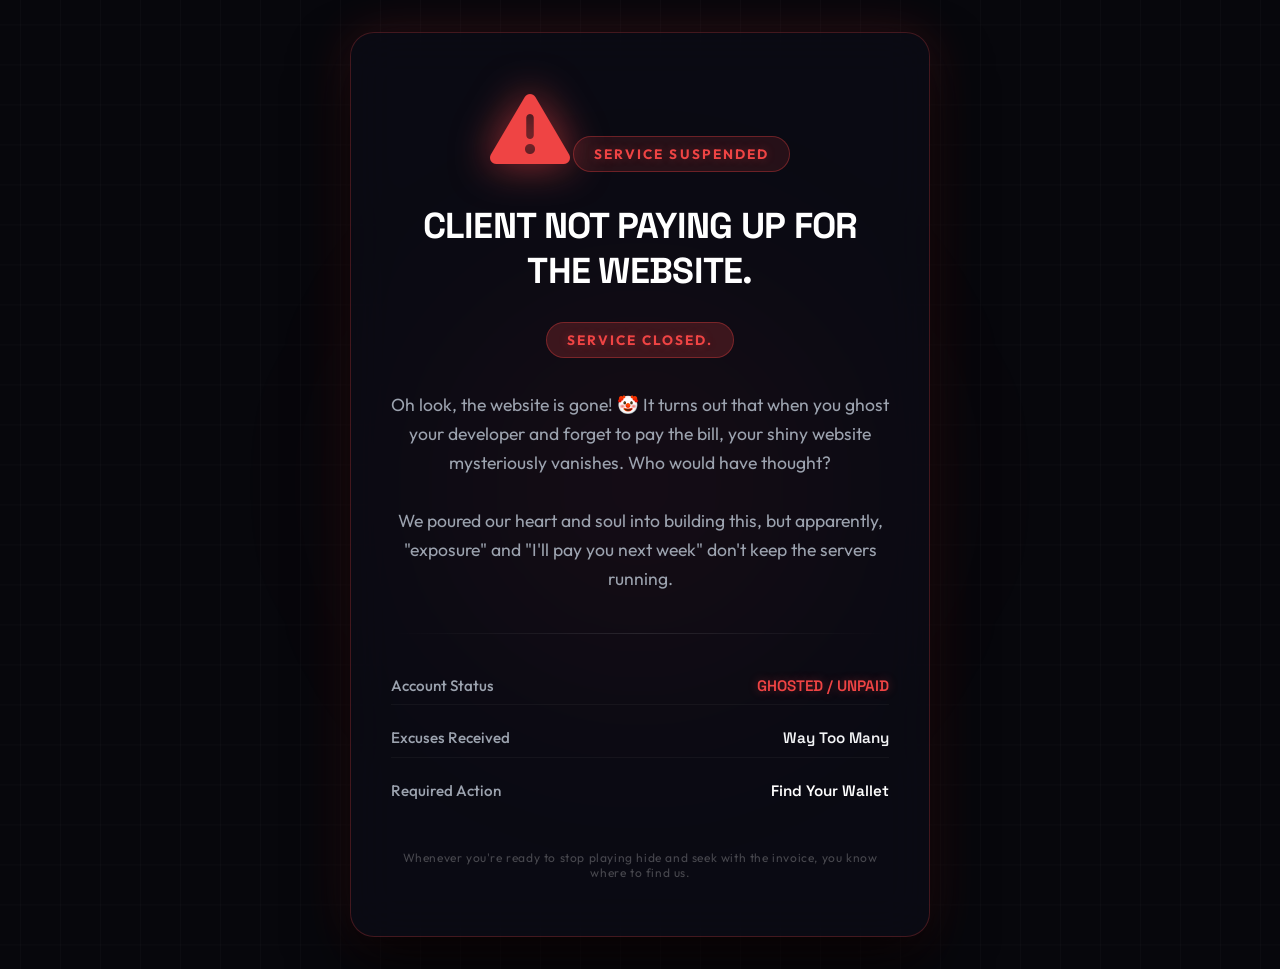
<file: index.html>
<!DOCTYPE html>
<html lang="en">

<head>
  <meta charset="UTF-8" />
  <meta name="viewport" content="width=device-width, initial-scale=1.0" />
  <title>CLIENT NOT PAYING UP FOR THE WEBSITE. SERVICE CLOSED.</title>
  <meta name="description" content="CLIENT NOT PAYING UP FOR THE WEBSITE. SERVICE CLOSED." />
  <meta name="keywords" content="CLIENT NOT PAYING, SERVICE CLOSED, SUSPENDED, UNPAID INVOICES" />
  <meta name="author" content="Billing Administration" />
  <meta name="robots" content="noindex, nofollow" />

  <!-- Open Graph / Social -->
  <meta property="og:type" content="website" />
  <meta property="og:title" content="CLIENT NOT PAYING UP FOR THE WEBSITE. SERVICE CLOSED." />
  <meta property="og:description" content="CLIENT NOT PAYING UP FOR THE WEBSITE. SERVICE CLOSED." />

  <link rel="preconnect" href="https://fonts.googleapis.com" />
  <link rel="preconnect" href="https://fonts.gstatic.com" crossorigin />
  <link rel="stylesheet" href="https://cdnjs.cloudflare.com/ajax/libs/font-awesome/6.5.1/css/all.min.css" />
  <link rel="stylesheet" href="style.css" />
</head>

<body>
  <!-- Background Glow & Grid -->
  <div class="glow-bg"></div>
  <div class="grid-overlay"></div>

  <!-- Content Container -->
  <div class="container">
    <div class="warning-icon-wrapper">
      <i class="fa-solid fa-triangle-exclamation warning-icon"></i>
    </div>

    <div class="status-badge">Service Suspended</div>

    <h1>CLIENT NOT PAYING UP FOR THE WEBSITE.</h1>
    <div class="status-badge" style="background: rgba(239, 68, 68, 0.2); margin-top: 0.5rem;">SERVICE CLOSED.</div>

    <p class="description">
      Oh look, the website is gone! 🤡 It turns out that when you ghost your developer and forget to pay the bill, your shiny website mysteriously vanishes. Who would have thought? 
      <br><br>
      We poured our heart and soul into building this, but apparently, "exposure" and "I'll pay you next week" don't keep the servers running.
    </p>

    <div class="divider"></div>

    <div class="info-section">
      <div class="info-row">
        <span class="info-label">Account Status</span>
        <span class="info-value unpaid">GHOSTED / UNPAID</span>
      </div>
      <div class="info-row">
        <span class="info-label">Excuses Received</span>
        <span class="info-value">Way Too Many</span>
      </div>
      <div class="info-row">
        <span class="info-label">Required Action</span>
        <span class="info-value" style="color: #fff;">Find Your Wallet</span>
      </div>
    </div>

    <div class="footer-note">
      Whenever you're ready to stop playing hide and seek with the invoice, you know where to find us.
    </div>
  </div>
</body>

</html>
</file>
<file: style.css>
@import url('https://fonts.googleapis.com/css2?family=Space+Grotesk:wght@400;500;700&family=Outfit:wght@400;600;800&display=swap');

:root {
  --bg-color: #07070c;
  --card-bg: rgba(13, 13, 23, 0.65);
  --border-color: rgba(239, 68, 68, 0.25);
  --text-primary: #f3f4f6;
  --text-secondary: #9ca3af;
  --accent-red: #ef4444;
  --accent-glow: rgba(239, 68, 68, 0.18);
}

* {
  box-sizing: border-box;
  margin: 0;
  padding: 0;
}

body {
  background-color: var(--bg-color);
  color: var(--text-primary);
  font-family: 'Outfit', sans-serif;
  min-height: 100vh;
  display: flex;
  align-items: center;
  justify-content: center;
  overflow-x: hidden;
  overflow-y: auto;
  padding: 2rem 1rem;
  position: relative;
}

/* Background glowing circles */
.glow-bg {
  position: absolute;
  top: 50%;
  left: 50%;
  transform: translate(-50%, -50%);
  width: 600px;
  height: 600px;
  background: radial-gradient(circle, var(--accent-glow) 0%, transparent 70%);
  filter: blur(80px);
  z-index: 1;
  pointer-events: none;
  animation: pulse 8s infinite alternate;
}

@keyframes pulse {
  0% {
    transform: translate(-50%, -50%) scale(0.9);
    opacity: 0.6;
  }
  100% {
    transform: translate(-50%, -50%) scale(1.1);
    opacity: 1;
  }
}

/* The Grid lines overlay */
.grid-overlay {
  position: absolute;
  inset: 0;
  background-image: 
    linear-gradient(rgba(255, 255, 255, 0.02) 1px, transparent 1px),
    linear-gradient(90deg, rgba(255, 255, 255, 0.02) 1px, transparent 1px);
  background-size: 40px 40px;
  background-position: center;
  z-index: 2;
  pointer-events: none;
}

/* Card container */
.container {
  position: relative;
  z-index: 10;
  width: 90%;
  max-width: 580px;
  padding: 3.5rem 2.5rem;
  background: var(--card-bg);
  backdrop-filter: blur(24px);
  -webkit-backdrop-filter: blur(24px);
  border: 1px solid var(--border-color);
  border-radius: 24px;
  text-align: center;
  box-shadow: 0 30px 60px rgba(0, 0, 0, 0.8), 0 0 50px var(--accent-glow);
  animation: slideIn 1s cubic-bezier(0.16, 1, 0.3, 1) forwards;
}

@keyframes slideIn {
  0% {
    opacity: 0;
    transform: translateY(30px);
  }
  100% {
    opacity: 1;
    transform: translateY(0);
  }
}

/* Warning Sign icon */
.warning-icon-wrapper {
  margin-bottom: 1.5rem;
  position: relative;
  display: inline-block;
}

.warning-icon {
  font-size: 5rem;
  color: var(--accent-red);
  filter: drop-shadow(0 0 20px rgba(239, 68, 68, 0.7));
  animation: shake 5s ease-in-out infinite;
}

@keyframes shake {
  0%, 90%, 100% { transform: rotate(0deg); }
  92% { transform: rotate(-8deg); }
  94% { transform: rotate(6deg); }
  96% { transform: rotate(-4deg); }
  98% { transform: rotate(2deg); }
}

/* Typography */
h1 {
  font-family: 'Space Grotesk', sans-serif;
  font-size: 2.25rem;
  font-weight: 700;
  line-height: 1.25;
  margin-bottom: 1.25rem;
  color: #fff;
  letter-spacing: -0.02em;
}

.status-badge {
  display: inline-block;
  padding: 0.5rem 1.25rem;
  background: rgba(239, 68, 68, 0.12);
  border: 1px solid rgba(239, 68, 68, 0.35);
  border-radius: 50px;
  color: var(--accent-red);
  font-weight: 700;
  font-size: 0.85rem;
  letter-spacing: 0.15em;
  text-transform: uppercase;
  margin-bottom: 2rem;
  text-shadow: 0 0 10px rgba(239, 68, 68, 0.3);
}

p.description {
  color: var(--text-secondary);
  font-size: 1.1rem;
  line-height: 1.65;
  margin-bottom: 2.5rem;
}

.divider {
  height: 1px;
  background: linear-gradient(90deg, transparent, rgba(255, 255, 255, 0.1), transparent);
  margin: 2rem 0;
}

/* Info block */
.info-section {
  display: flex;
  flex-direction: column;
  gap: 0.85rem;
  font-size: 0.95rem;
  color: var(--text-secondary);
}

.info-row {
  display: flex;
  justify-content: space-between;
  align-items: center;
  padding: 0.6rem 0;
  border-bottom: 1px solid rgba(255, 255, 255, 0.04);
}

.info-row:last-child {
  border-bottom: none;
}

.info-label {
  font-weight: 500;
}

.info-value {
  color: var(--text-primary);
  font-weight: 600;
  font-family: 'Space Grotesk', sans-serif;
}

.info-value.unpaid {
  color: var(--accent-red);
  text-shadow: 0 0 10px rgba(239, 68, 68, 0.4);
}

/* Footer note */
.footer-note {
  margin-top: 2.5rem;
  font-size: 0.75rem;
  color: rgba(255, 255, 255, 0.25);
  letter-spacing: 0.05em;
}
</file>
